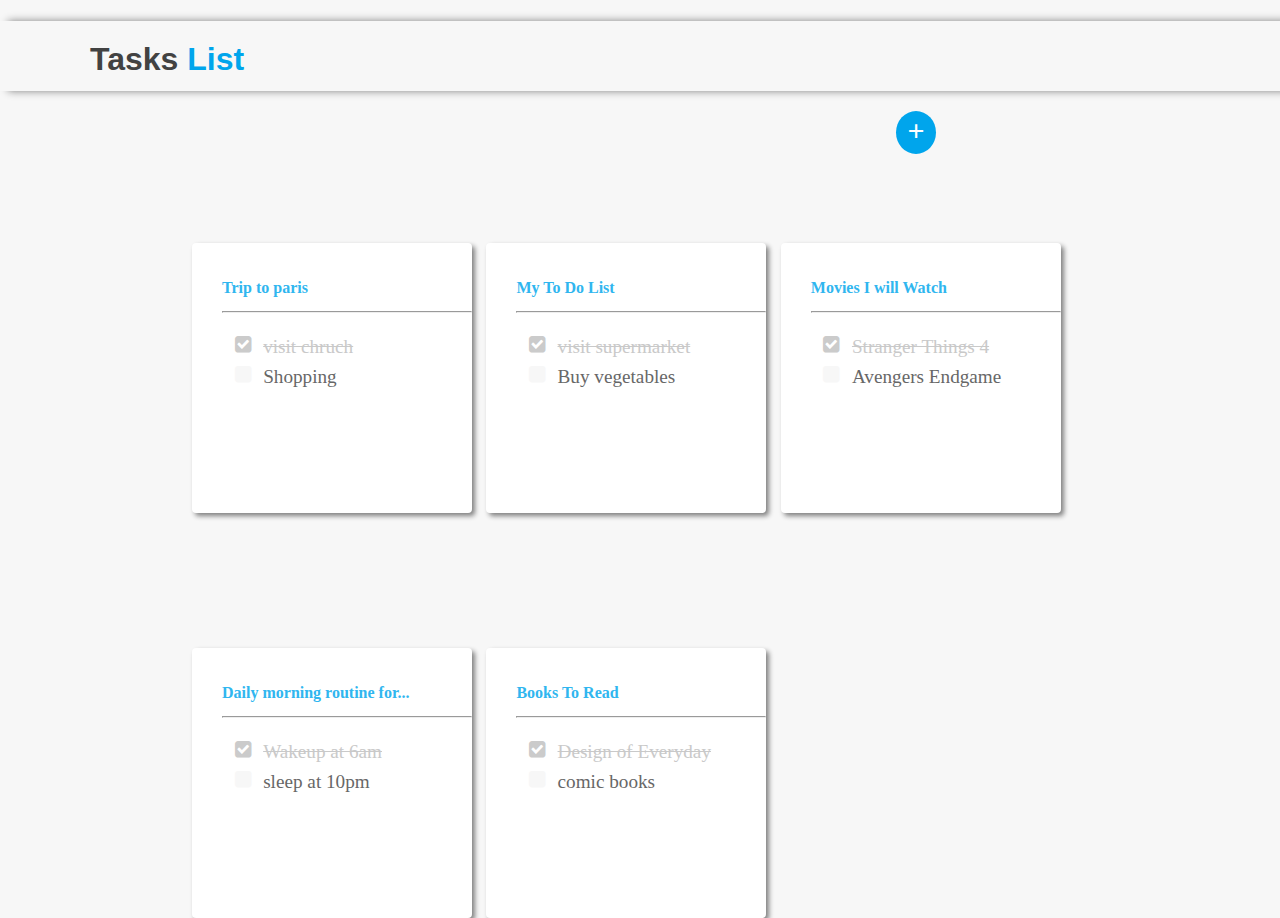
<file: index.html>
<!DOCTYPE html>
<html lang="en">
<head>
    <meta charset="UTF-8">
    <meta http-equiv="X-UA-Compatible" content="IE=edge">
    <meta name="viewport" content="width=device-width, initial-scale=1.0">
    <title>Document</title>
    <link rel="stylesheet" href="./style.css">
    <link rel="stylesheet" href="https://cdnjs.cloudflare.com/ajax/libs/font-awesome/4.7.0/css/font-awesome.min.css">
</head>
<body>
        <div id="box_container">        
            <h1 class="block">
                <span id="task">Tasks</span>
                <span id="list">List</span> 
            </h1>
        </div>


        <div class="main_container" id="page1">
            <div id="circle">
                <div ><a id="plus" href="./index2.html">+</a></div>
            </div>
        </div>    

            <div id="paris"><a href="./index2.html" class="b1">Trip to paris</a><hr>
                <ul class="fa-ul">
                    <li><i class="fa-li fa fa-check-square"></i><span ><a href="./index2.html" class="decoration">visit chruch</a></span></li>
                    <li><i class="fa-li fa fa-square"></i><span><a href="./index2.html" class="square">Shopping</a></span></li>
                </ul>    
            </div>

            <div id="todo"><a href="./index2.html" class="b2">My To Do List</a><hr>
                <ul class="fa-ul">
                    <li><i class="fa-li fa fa-check-square"></i><span ><a href="index2.html" class="decoration">visit supermarket</a></span></li>
                    <li><i class="fa-li fa fa-square"></i><span><a href="./index2.html" class="square">Buy vegetables</a></span></li>
                </ul>    
            </div>
            <div id="movies"><a href="./index2.html" class="b3">Movies I will Watch</a><hr>
                <ul class="fa-ul">
                    <li><i class="fa-li fa fa-check-square"></i><span ><a href="./index2.html" class="decoration">Stranger Things 4</a></span></li>
                    <li><i class="fa-li fa fa-square"></i><span><a href="./index2.html" class="square">Avengers Endgame</a></span></li>
                </ul>    
            </div>

            <div id="daily"><a href="./index2.html" class="b4"> Daily morning routine for...</a><hr>
                <ul class="fa-ul">
                    <li><i class="fa-li fa fa-check-square"></i><span><a href="./index2.html" class="decoration">Wakeup at 6am</a></span></li>
                    <li><i class="fa-li fa fa-square"></i><span><a href="./index2.html" class="square">sleep at 10pm</a></span></li>
                </ul> 
            </div>

            <div id="books"><a href="./index2.html" class="b5" >Books To Read</a><hr>
                <ul class="fa-ul">
                    <li><i class="fa-li fa fa-check-square"></i><span ><a href="./index2.html" class="decoration">Design of Everyday</a></span></li>
                    <li><i class="fa-li fa fa-square"></i><span><a href="./index2.html" class="square">comic books</a></span></li>
                </ul>  
            </div>

            </div>


        </div>

</body>
</html>
</file>
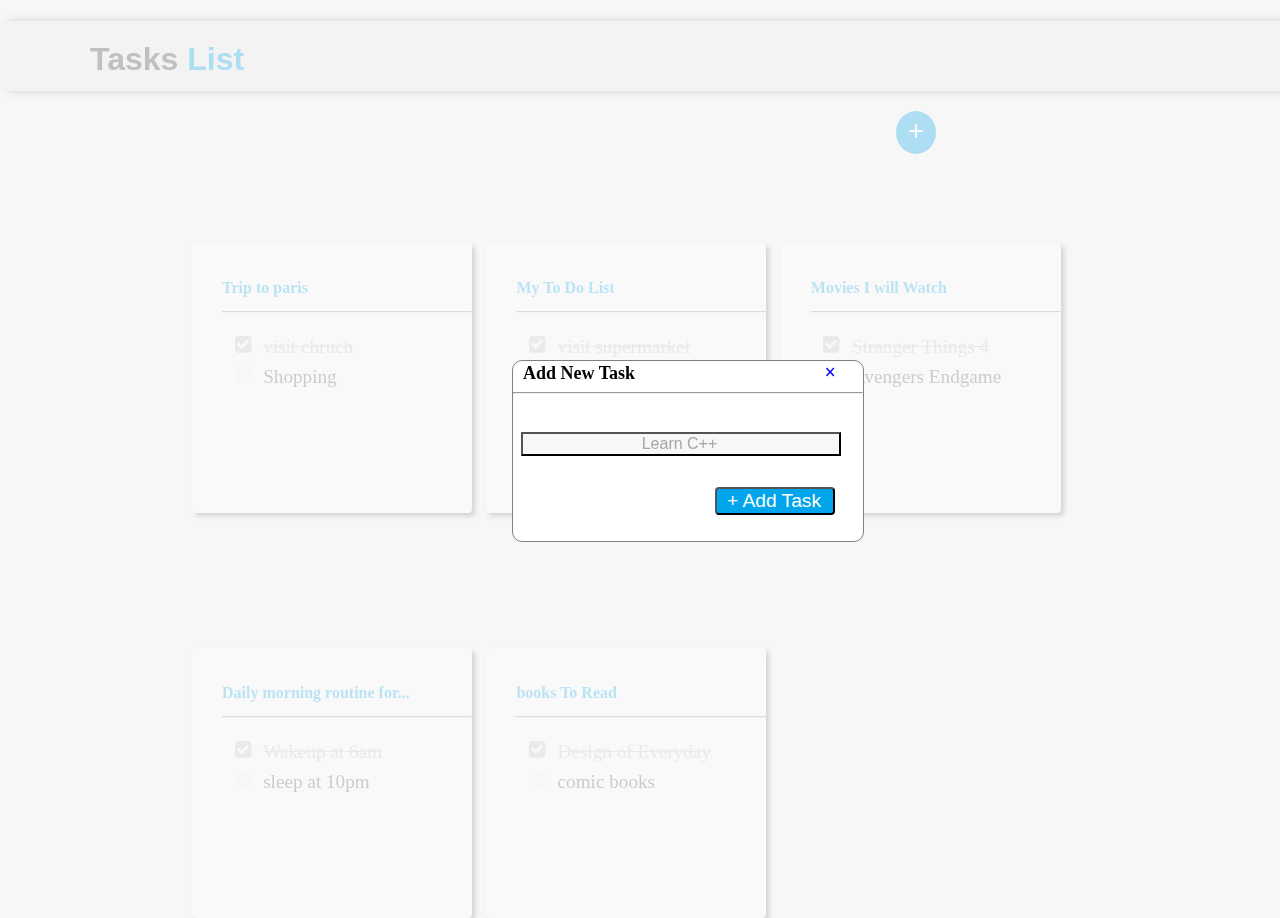
<file: index2.html>
<!DOCTYPE html>
<html lang="en">
<head>
    <meta charset="UTF-8">
    <meta http-equiv="X-UA-Compatible" content="IE=edge">
    <meta name="viewport" content="width=device-width, initial-scale=1.0">
    <title>To Do App UI web</title>
    <link rel="stylesheet" href="./style.css">
    <link rel="stylesheet" href="https://cdnjs.cloudflare.com/ajax/libs/font-awesome/4.7.0/css/font-awesome.min.css">

   
</head>

<body>
    <div id="transparent2">
        <div id="box_container">        
            <h1 class="block">
                <span id="task">Tasks</span>
                <span id="list">List</span> 
            </h1>
        </div>


        <div class="main_container" id="page2">
            <div id="circle">
                <div ><a id="plus" href="./index3.html">+ </a></div>
                <!-- <span><a href="./index3.html" id="new_task">Add New Task</a></span> -->
            </div>
        </div>    
        
        <div id="paris"><a href="./index3.html" class="p1">Trip to paris</a><hr>
            <ul class="fa-ul">
                <li><i class="fa-li fa fa-check-square"></i><span ><a href="./index3.html" class="page2_decoration">visit chruch</a></span></li>
                <li><i class="fa-li fa fa-square"></i><span><a href="./index3.html" class="page2_square">Shopping</a></span></li>
            </ul>    
        </div>

        <div id="todo"><a href="./index3.html" class="p2">My To Do List</a><hr>
            <ul class="fa-ul">
                <li><i class="fa-li fa fa-check-square"></i><span ><a href="index3.html" class="page2_decoration">visit supermarket</a></span></li>
                <li><i class="fa-li fa fa-square"></i><span><a href="./index3.html" class="page2_square">Buy vegetables</a></span></li>
            </ul>    
        </div>
    
        <div id="movies"><a href="./index3.html" class="p3">Movies I will Watch</a><hr>
            <ul class="fa-ul">
                <li><i class="fa-li fa fa-check-square"></i><span ><a href="./index3.html" class="page2_decoration">Stranger Things 4</a></span></li>
                <li><i class="fa-li fa fa-square"></i><span><a href="./index3.html" class="page2_square">Avengers Endgame</a></span></li>
            </ul>    
        </div>

        <div id="daily"><a href="./index3.html" class="p4"> Daily morning routine for...</a><hr>
            <ul class="fa-ul">
                <li><i class="fa-li fa fa-check-square"></i><span><a href="./index3.html" class="page2_decoration">Wakeup at 6am</a></span></li>
                <li><i class="fa-li fa fa-square"></i><span><a href="./index3.html" class="page2_square">sleep at 10pm</a></span></li>
            </ul> 
        </div>

        <div id="books"><a href="./index3.html" class="p5" >books To Read</a><hr>
            <ul class="fa-ul">
                <li><i class="fa-li fa fa-check-square"></i><span ><a href="./index3.html" class="page2_decoration">Design of Everyday</a></span></li>
                <li><i class="fa-li fa fa-square"></i><span><a href="./index3.html" class="page2_square">comic books</a></span></li>
            </ul>  
        </div>
</div>

    
    <form  id="addnewtask2">
        <span><a href="./index3.html" id="newtask">Add New Task</a>
            <span id="close"><a href="index.html" class="close1">&times;</a></span>
            <a href="./index3.html"><i class="fa-sharp fa-solid fa-xmark"></i></a><!--having issue with that icon-->
        </span>
        <hr id="hr_form">
            <button type="submit" formaction="./index3.html" id="addtask1">Learn C++</button>
            <button type="submit" formaction="./index3.html" id="addtask2">+ Add Task</button>   
    </form>    
</body>
</html>
</file>
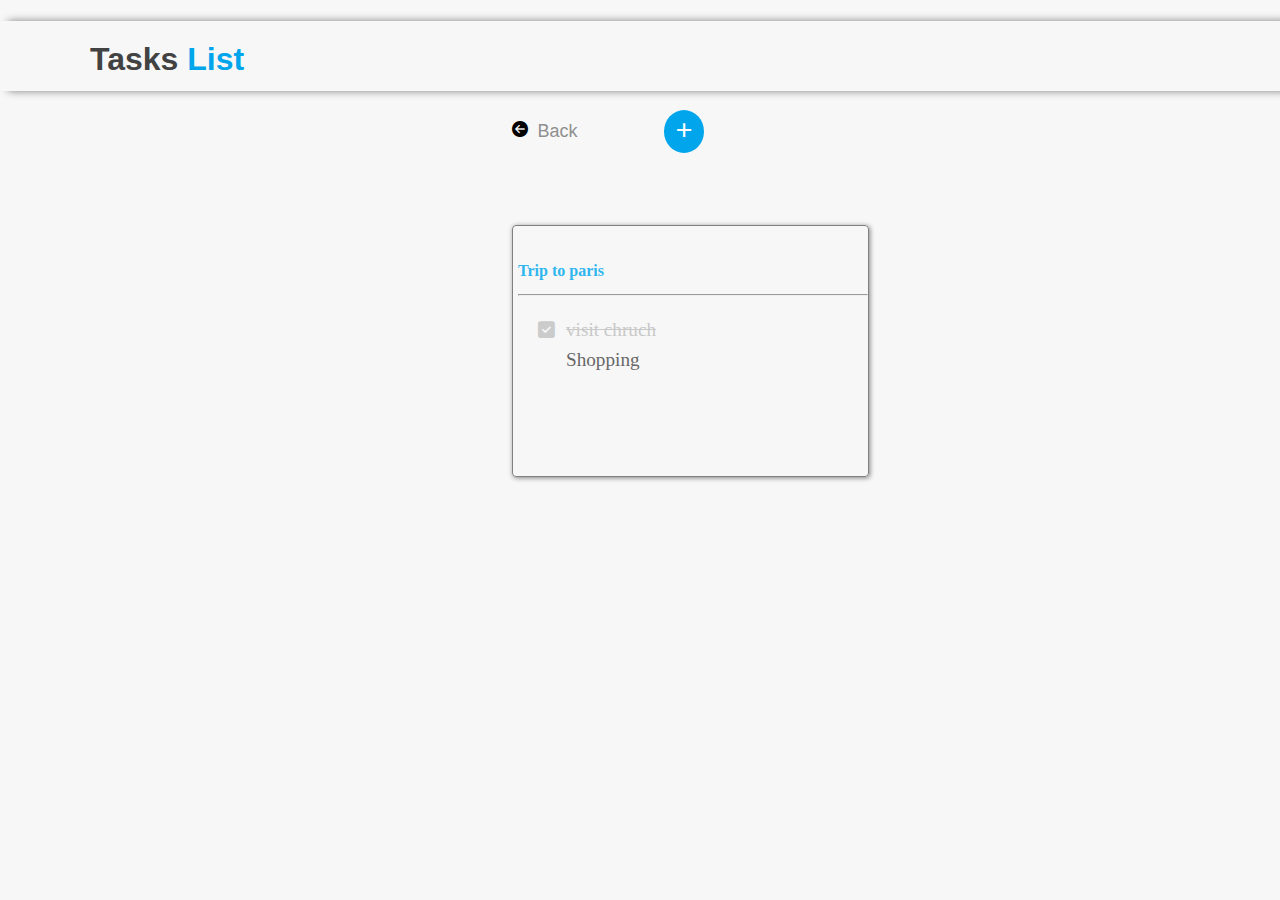
<file: index3.html>
<!DOCTYPE html>
<html lang="en">
<head>
    <meta charset="UTF-8">
    <meta http-equiv="X-UA-Compatible" content="IE=edge">
    <meta name="viewport" content="width=device-width, initial-scale=1.0">
    <title>Document</title>
    <link rel="stylesheet" href="./style.css" >
    <link rel="stylesheet" href="https://cdnjs.cloudflare.com/ajax/libs/font-awesome/6.4.0/css/all.min.css">

</head>
<body>

    <div id="box_container">        
        <h1 class="block">
            <span id="task">Tasks</span>
            <span id="list">List</span> 
        </h1>
    </div>

    <div class="main_container" id="page3">  
        <span>    
            <div><a id="backicon" href="./index.html"><i class="fa-sharp fa-solid fa-circle-arrow-left"></i></a></div>
            <span><a href="./index.html" id="back">Back</a></span>
        
            <div ><a id="plus3" href="index.html">+</a></div>
            <span><a href="#" id="new_task3"></a></span>
        </span>
    </div>    
    
        <div id="paris3"><a href="#" class="page3">Trip to paris</a><hr>
            <ul class="fa-ul">
                <li><i class="fa-li fa fa-check-square"></i><span ><a href="#" class="decoration3">visit chruch</a></span></li>
                <li><i class="fa-li fa fa-square"></i><span><a href="#" class="square3">Shopping</a></span></li>
            </ul>    
        </div>

  
    
    </div>
</body>
</html>
</file>
<file: style.css>
body              
    {
        margin: 0;
        padding: 0;
        background-color: rgb(247, 247, 247);
    }
#box_container
    {
        height:70px;
        box-shadow: 8px 0px 8px 0px gray;
    }
.block
{  
    margin-left: 90px;
    padding-top: 20px;
    font-family: sans-serif;
}   
#task
{
    color: rgb(66,66,66);
}
#list
{
    color:rgb(0,165,236);
}
#plus
{
    width:40px;
    height:40px;
    border-radius: 50%;
    background-color: rgb(0, 165, 236);
    color: white;
    font-size:30px;
    font-weight: bolder;
    margin-top: 20px;
    padding-top: 3px;
    text-align: center;
    position: absolute;   
    left: 70%;
    text-decoration: none;
    
}
#new_task
{
    text-decoration: none;
    font-family: sans-serif;
    margin-top: 32px;
    position: absolute;
    right: 11%;
    color: rgb(143, 143, 143);
    font-size:large;
}
.main_container
{
    background-color: rgb(247, 247, 247);
    display: flex;
    flex-wrap: wrap;
}
#plus3{
    position: absolute;
    top: 60px;
}
.b1 ,.b2, .b3 , .b4, .b5 {
    text-decoration: none;
    color: rgb(48,182, 239);
}
.fa-ul
{
    font-size: larger;
    color: rgb(203, 203, 203);
}
.fa-square
{
    color:rgb(247, 247, 247);
}
.decoration
{
    text-decoration: line-through;
    color: rgb(201, 201, 201);
    font-weight: normal;
}
.square{
    font-weight: normal;
    color: rgb(103, 103, 103);
    font-family: serif;
    text-decoration: none;
}
#paris , #todo , #movies , #daily , #books
{
    width: 250px;
    height: 220px;
    border-radius: 4px;
    border-color:blue;
    background-color: rgb(255,255,255);
    line-height: 30px;
    color: rgb(48,182, 239);
    font-weight:bold;
    box-shadow: 3px 3px 5px gray;
    text-align:left;
    padding: 30px 0px 20px 30px;
    text-decoration: none;
}
#paris{
position: absolute;
top:27%;
left:15% ;
}
#todo
{
    position: absolute;
    top:27%;
    left:38% ;
}
#movies
{
    position: absolute;
    top:27%;
    left:61% ;
}
#daily
{
    position: absolute;
    top:72%;
    left:15% ;
}
#books
{
    position: absolute;
    top:72%;
    left:38% ;   
}
/*MEDIA QUERY:index1*/
@media  only screen and (max-width:810px)
{
#box_container
    {
        margin: 0;
        background-color: #fff;
        box-shadow: 8px 0px 8px 0px gray;
    }
.block
{  
    text-align:left;
} 
#new_task
{
    position: absolute;
    top: 11%;   
    right: 29%;
    font-size: 16px;
}
#plus
{
    width:35px;
    height:25px;
    border-radius: 50%;
    background-color: rgb(0, 165, 236);
    color: #fff; 
    font-size:25px;
    font-weight: bold;
    margin-top: 30px;
    text-align: center;
    position: absolute;
    left: 45%;
    top:12%;
    padding-bottom: 10px;
}
.main_container
{   
    margin-top: 150px;
    font-weight: bold;
    text-align: center;
    font-size:20px;
}
.decoration
{
    line-height: 30px;
}
#paris  , #todo , #movies , #daily ,#books 
{
    width: 200px;
    height: 200px;
    margin: auto;
}
#paris 
{
    position: absolute;
    top:25%;
    left:22% ;
}
#todo
{
    position: absolute;
    top:65%;
    left:22% ;
}
#movies{
    position: absolute;
    top:105%;
    left:22% ; 
}
#daily{
position: absolute;
top:145%;
left:22% ;
}
#books{
    position: absolute;
    top:185%;
    left:22% ;
    }
}
/*page2--index2.html */

#transparent2{
    opacity: 0.3;
    background: rgba(100, 100, 100, 0.1);
} 
.p1, .p2, .p3 ,.p4, .p5{
    text-decoration: none;
    color: rgb(48,182, 239);
}
.page2_decoration
{
    text-decoration: line-through;
    color: rgb(201, 201, 201);
    font-weight: normal;
}
.page2_square{
    font-weight: normal;
    color: rgb(103, 103, 103);
    font-family: serif;
    text-decoration: none;
}
#addnewtask2{
    width:350px;
    height: 180px;
    background-color: #fff;
    border: 1px solid grey;    
    border-radius: 10px;
    position:absolute;
    left:40%;
    top:40%;
}
#newtask{
color:black;
text-decoration: none;
text-align: center;
font-weight: bolder;
font-size: large;
padding-top: 30px;
padding-left: 10px;
}
.fa-sharp fa-solid fa-xmark{
    color: blue;
    width:40px;
    height: 40px;
    border-radius: 50%;
}
#addtask1 {
    width:320px;
    padding-left: 3px;
    font-size: medium;
    background-color:rgb(247, 247, 247);
    margin-top: 30px;
    margin-left: 8px;
    color: rgb(167,167,167);
}
#addtask2{
    background-color: rgb(0, 165, 236);
    width: 120px;
    position: absolute;
    top:70%;
    right:8%;
    color:rgb(255,255,255);
    font-family: sans-serif;
    border-radius: 4px ;
    font-size: larger;
    padding-left: 4px;
}
.close1{
    text-decoration: none;
    padding-left: 53%;
    font-size: 20px;
    font-weight: bolder;
}
/*MEDIA QUERY :PAGE2*/
@media screen and (max-width:768px) {
#addnewtask2
{
    width:200px;
    height: 180px;
    border:1px solid gray;
    position:absolute;
    left:22.5%;
    top:30%;    
}
#newtask
{
    position: absolute;
    font-weight: bold;
    font-size: 16px;
    color:  rgb(48,182, 239);
    padding: 10px;
}
#close{
    margin: 0px 0px 0px 80%;
    top: 10px;
    position: absolute;
    text-decoration: none;
}
#hr_form{
    position: relative;
    top: 30px;
}
#addtask1 
{
    width:190px;
    position: absolute;
    top:30%;
    box-sizing: border-box;
    color: rgb(167,167,167);
}
#addtask2
{
    width: 100px;
    font-size: small;
    top: 65%;
    left: 45%;
}
    
}
#plus3
{
    width:40px;
    height:40px;
    border-radius: 50%;
    background-color: rgb(0, 165, 236);
    color: white;
    font-size:30px;
    font-weight: bolder;
    margin-top: 50px;
    padding-top: 3px;
    text-align: center;
    position: absolute;   
    right: 45%;
    text-decoration: none;    
}
#new_task3
{
    text-decoration: none;
    font-family: sans-serif;
    margin-top: 50px;
    position: absolute;
    right: 36%;
    color: rgb(143, 143, 143);
    font-size:large;
}
#backicon{
    color: black;
    width: 75px;
    height:75px;
    border-radius: 50%;
    position: absolute;
    left:40%;
    margin-top: 30px;
    text-decoration: none;
}
#back
{
    text-decoration: none;
    position: absolute;
    left:42%;
    margin-top: 30px;
    font-family: sans-serif;
    font-size: large;
    color: rgb(143, 143, 143);
}
#backbutton{
    position: absolute;
    left:95%;
    right: 30%;
    margin-top: 28px;
    color: rgb(143, 143, 143);
    font-size:large;    
    text-decoration: none;
}
.arrow-left{
    color: white;
    font-size:30px;
    font-weight: bolder;
}
.page3{
    text-align: center;
    text-decoration: none;
}
#paris3
{
    width: 350px;
    height: 200px;
    border: 1px solid grey;
    border-radius: 4px;
    /* border-color:blue; */
    background-color: transparent;
    line-height: 30px;
    color: rgb(48,182, 239);
    font-weight:bold;
    position: absolute;
    top:25%;
    left:40% ;
    box-shadow: 1px 1px 5px gray;
    text-align:left;
    padding: 30px 0px 20px 5px;
    text-decoration: none;
}
.page3 {
    text-decoration: none;
    color: rgb(48,182, 239);
}
.decoration3
{    
    text-decoration: line-through;
    color: rgb(201, 201, 201);
    font-weight: normal;
}
.square3{
    font-weight: normal;
    color: rgb(103, 103, 103);
    font-family: serif;
    text-decoration: none;
}
/*  MEDIA QUERY: page3  */
@media screen and (max-width:768px) {
    
#plus3
{
    width:30px;
    height:30px;
    border-radius: 50%;
    font-size:20px;
    margin:auto ;
    padding-top: 6px;
    position: absolute; 
    top:100px; 
    right: 45%;
    
}
#new_task3
{
    position: absolute;
    right:20%;
    top: 12%;
    font-size:14px;
}
#backicon{
    
    width: 70px;
    height:70px;
    border-radius: 50%;
    position: absolute;
    left:0px;
    top:80px;
}
#back
{
    position: absolute;
    left:48px;
    top:84px;
    font-weight: bold;
    font-size: small;
}
#paris3
{
    width: 230px;
    height: 200px;
    font-weight:bold;
    position: absolute;
    top:25%;
    left:20% ;    
}

/* Tab mediaquery */
@media (min-width: 768px)
{
    .main_container
    {
        background-color: rgb(247, 247, 247);
        display: flex;
        flex-wrap: wrap;
    }
   
    .b1 ,.b2, .b3 , .b4, .b5 {
        color: rgb(48,182, 239);
        font-size: 50px;
        padding-left: 10px;
    }
    .fa-ul
    {
        color: rgb(203, 203, 203);
        padding: 20px 0px 0px 20px;
    }
    .fa-square
    {
        color:rgb(247, 247, 247);
        color: grey;
    }
    .decoration
    {
        text-decoration: line-through;
        color: rgb(201, 201, 201);
        font-weight: normal;
        margin-bottom: 10px;
        font-size: 50px;
    }
    .square{
        font-weight: normal;
        color: rgb(103, 103, 103);
        font-family: serif;
        font-size: 50px;
        padding-top: 40px;
    }
    #paris , #todo , #movies , #daily , #books
    {
        width: 650px;
        height: 350px;
        border-radius: 4px;
        border-color:blue;
        background-color: rgb(255,255,255);
        line-height: 30px;
        color: rgb(48,182, 239);
        font-weight:bold;
        box-shadow: 1px 1px 5px gray;
        text-align:left;
        margin-left: -110px;
        padding: 10px 0px 20px 5px;
    }
    #circle{
        height: 300px;
        width: 300px;
    }
    #addnewtask2{
        width:400px;
        height: 250px;
        background-color: #fff;
        border: 1px solid grey;    
        border-radius: 10px;
        position:absolute;
        left:20%;
        top:40%;
    }
    #newtask{
    color:black;
    text-decoration: none;
    text-align: center;
    font-weight: bolder;
    font-size: 35px;
    padding-top: 1px;
    padding-left: 10px;
    }
    /* .fa-sharp fa-solid fa-xmark{
        color: blue;
        width:40px;
        height: 40px;
        border-radius: 50%;
    } */
    #addtask1 {
        width:320px;
        padding-left: 3px;
        font-size: medium;
        background-color:rgb(247, 247, 247);
        margin-top: 30px;
        margin-left: 35px;
        color: rgb(167,167,167);
    }
    #addtask2{
        background-color: rgb(0, 165, 236);
        width: 120px;
        position: absolute;
        top:70%;
        color:rgb(255,255,255);
        font-family: sans-serif;
        border-radius: 4px ;
        font-size: larger;
        padding-left: 4px;
        margin-left: 15%;
    }
    .close1{
        text-decoration: none;
        padding-left: 53%;
        font-size: 20px;
        font-weight: bolder;
    }
    #plus3
{
    width:40px;
    height:40px;
    border-radius: 50%;
    font-size:30px;
    margin:auto ;
    padding-bottom: 1px;
    position: absolute; 
    top:175px; 
    right: 20%;    
}
#paris3
{
    width: 650px;
    height: 300px;
    font-weight:bold;
    position: absolute;
    top:25%;
    left:8% ;    
}
.page3{
    padding-left: 30px;
    font-size: 40px;
}
#back
{
    position: absolute;
    left:190px;
    top:150px;
    font-weight: bold;
    font-size: 30px;
}
#backicon{
    
    width: 70px;
    height:70px;
    border-radius: 50%;
    position: absolute;
    left:130px;
    top:155px;
}
.decoration3
{    
    text-decoration: line-through;
    color: rgb(201, 201, 201);
    font-size: 50px;
    padding-left: 10px;
}
.square3{
    font-size: 50px;
    color: rgb(103, 103, 103);
    font-family: serif;
    padding-left: 10px;
}
}
</file>
